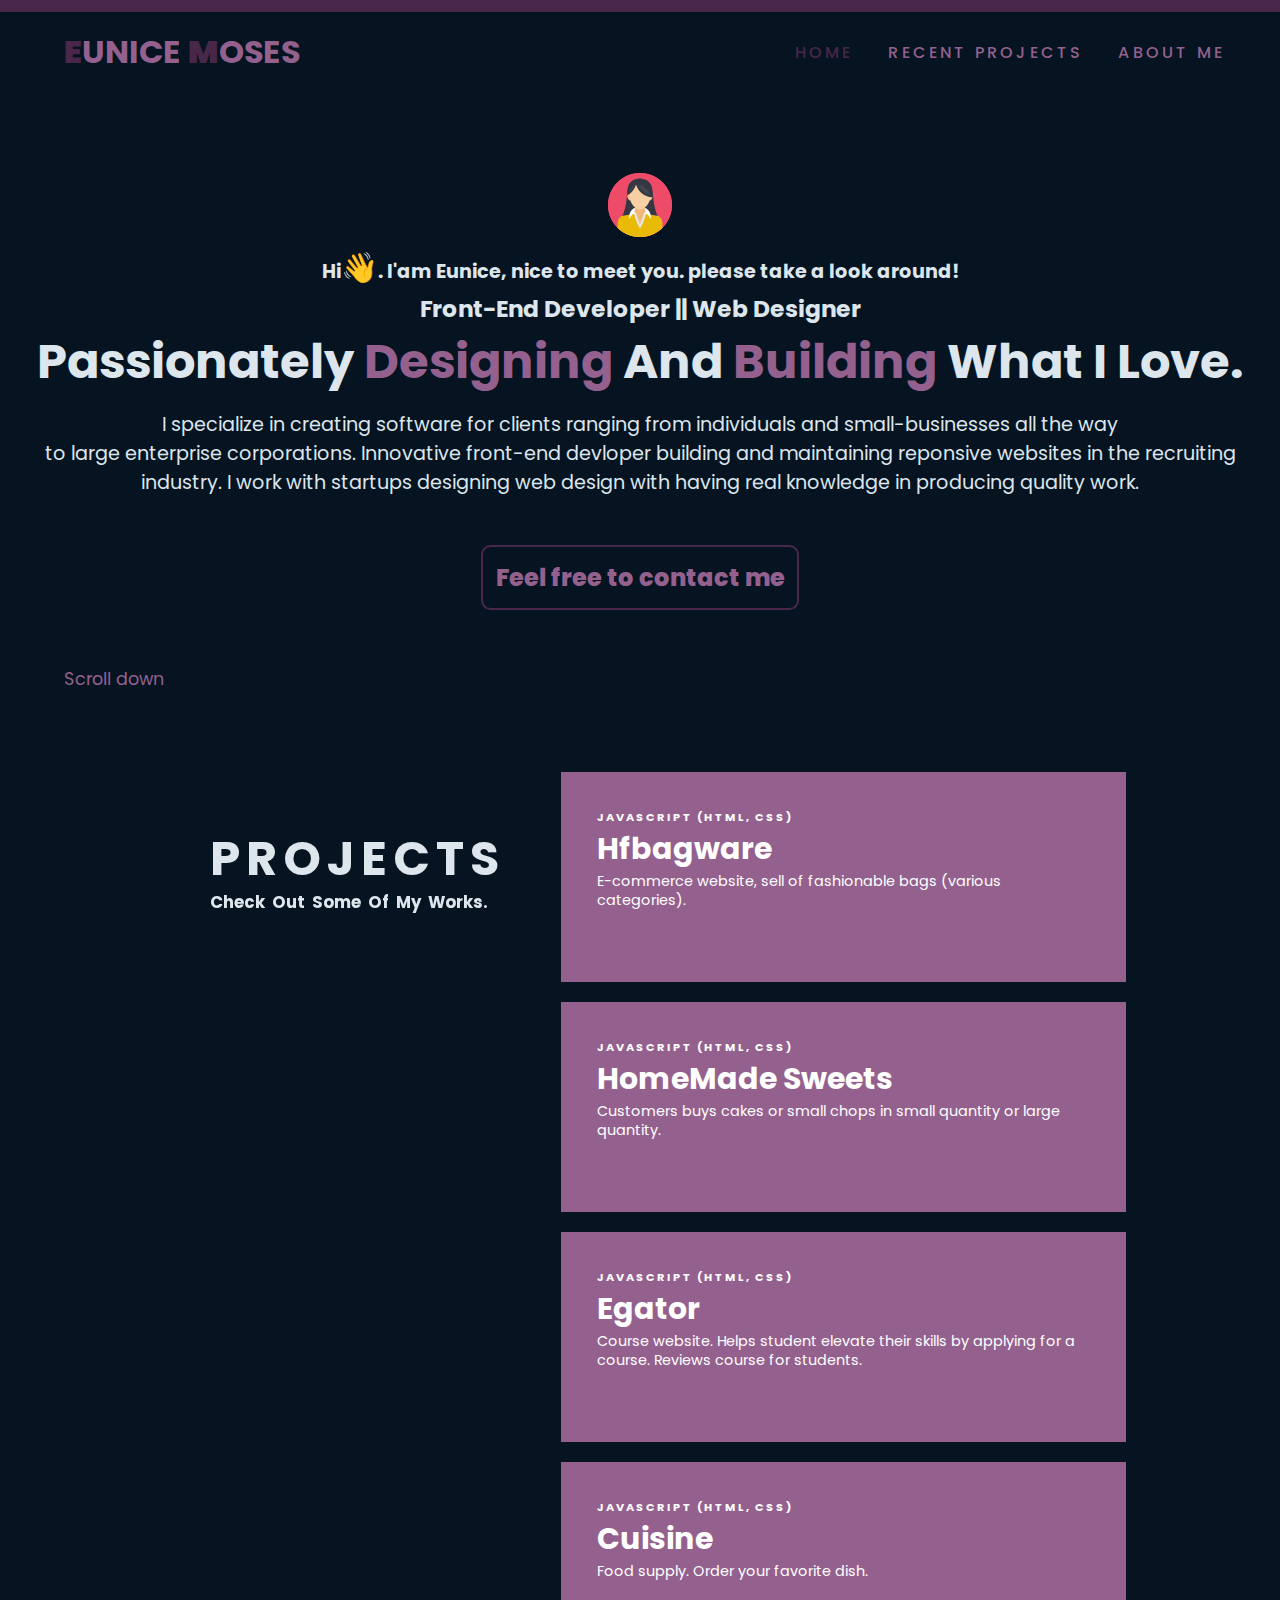
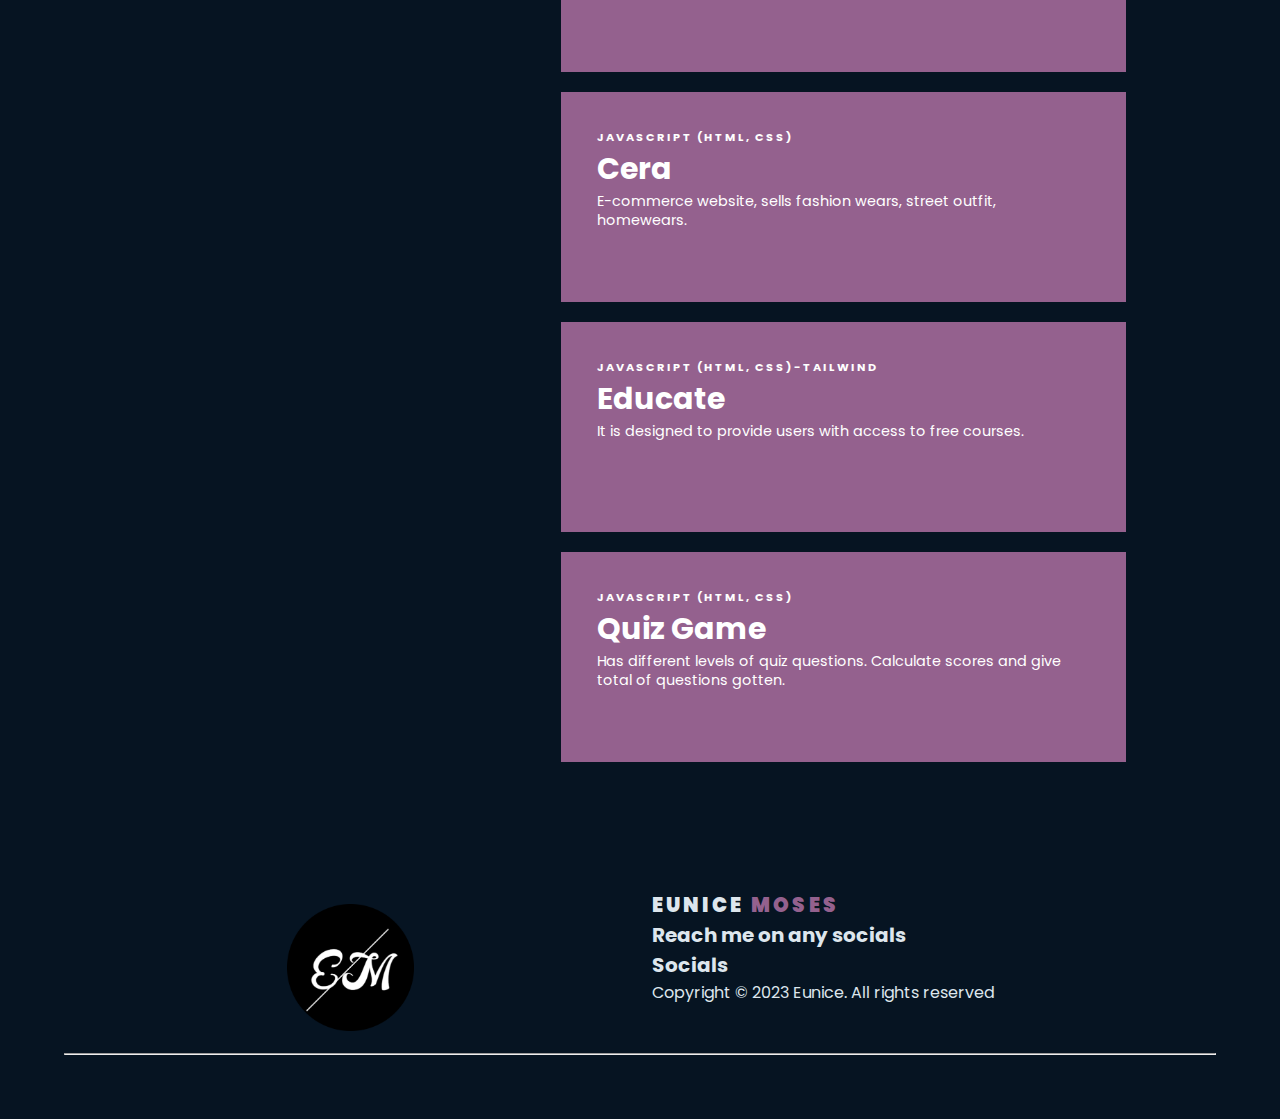
<file: index.html>
<!DOCTYPE html>
<html lang="en">
<head>
    <meta charset="UTF-8">
    <meta http-equiv="X-UA-Compatible" content="IE=edge">
    <meta name="viewport" content="width=device-width, initial-scale=1.0">
    <title>Eunice Moses</title>
    <link rel="website icon" type="png" href="image/woman.png" >
    <link rel="stylesheet" href="https://unicons.iconscout.com/release/v4.0.0/css/line.css">
    <link rel="stylesheet" href="style.css" >

    <!-- icon links -->
    <link rel="stylesheet" href="https://cdnjs.cloudflare.com/ajax/libs/font-awesome/6.4.2/css/all.min.css">
    <link rel="stylesheet" href="https://cdn.jsdelivr.net/npm/bootstrap-icons@1.10.2/font/bootstrap-icons.css">
      <!-- aos library css  -->
    <link rel="stylesheet" href="https://unpkg.com/aos@next/dist/aos.css" />
</head>

<body>
    <!-- <---head --> 

    <section id="head">
        <div class="head" ></div>
    </section>

    <!-- <--- ENd head --> 


    <!-- <---header --> 
    <header id="header">
        <div class="header container">
            <div class="nav-bar">
                <div class="brand">
                    <h1><span>E</span>unice <span>M</span>oses</h1>
                </div>
                <div class="nav-list">
                    <div class="hamburger"><div class="bar"></div></div>
                    <ul class="nav">
                        <li><a class="active" href="#home_page" data-after="Home" ><i class="uil uil-estate"></i>Home</a></li>
                        <li><a href="#project" data-after="Projects" ><i class="uil uil-scenery"></i>Recent projects</a></li>
                        <li><a href="#footer" data-after="About" ><i class="uil uil-user"></i>About me</a></li>
                    </ul>
                </div>
            </div>
        </div>
    </header>
    <!-- --------------- END HEADER ---------------- -->

    <!-- ------------------- Self discription HOME ----------------->
    <section class="main" id="home_page">
        <section class="home section" id="home">
            <div class="home_container container grid>
                <div class="home_content grid">
                    <img class="home-image" src="image/woman.png">

                    <div class="home_data">
                        <h2 class="home-title">Hi<a style='font-size: 30px;'>&#128075;</a>. I'am Eunice, nice to meet you. please take a look around!</h2>
                        <h3 class="home-subtitle">Front-End Developer || Web Designer</h3>
                        <h1>Passionately <span>Designing</span> And <span>Building </span>What I Love.</h1>
                        <p class="home-description">I specialize in creating software for clients ranging from individuals and small-businesses all the way<br >
                            to large enterprise corporations. Innovative front-end devloper building and maintaining reponsive websites in the recruiting <br> 
                            industry. I work with startups designing web design with having real knowledge in producing quality work.
                        </p>
                       
                        <a href="https://mail.google.com/mail/u/0/#inbox?compose=GTvVlcSKkwvVkDvBRtwJHGXtSPqXwTlmxfmpwvbFpJRKRFPbZhCTxWzvPKBbqDJsRsblqddblFdGc" class="button button-flex"> Feel free to contact me <i class="uil uil-message"></i></a>
                    </div>
                </div>   
            </div>
            <div class="home-scroll">
                <a href="#footer" class="scrolldown"><i class="uil uil-mouse-alt-2"></i> 
                    Scroll down <i class="uil uil-arrow-down"></i>
                </a>
            </div>
        </section>
    </section>
    <!--End Self description HOME-->



<!-- ---------------------- RECENT PROJECT SECTION -------------------- -->
<section id="project" class="projectFile_container">
    <div class="left">
        <h1>PROJECTS</h1>
        <h5>Check Out Some Of My Works.</h5>
    </div>
    <div class="right">
        <a href= "https://hf-bagware-2-0.vercel.app/" >
        <div>
        <h5>javascript (html, css)</h5>
        <h2>Hfbagware</h2>
        <p>E-commerce website, sell of fashionable bags (various categories).</p>
        <a href="https://github.com/MosesAdaeze/HfBagware-2.0" class="-icon" ><span class="uil uil-github"></span></a>
        </div>
        </a>

        <a href= "https://cake-shop-tau.vercel.app/" >
            <div>
            <h5>javascript (html, css)</h5>
            <h2>HomeMade Sweets</h2>
            <p>Customers buys cakes or small chops in small quantity or large quantity.</p>
            <a href="https://github.com/MosesAdaeze/Cake-Shop" class="-icon" ><span class="uil uil-github"></span></a>
            </div>
        </a>

        <a href= "https://school-webpage-seven.vercel.app/" >
        <div>
        <h5>javascript (html, css)</h5>
        <h2>Egator</h2>
        <p>Course website. Helps student elevate their skills by applying for a course. Reviews course for students.</p>
        <a href="https://github.com/MosesAdaeze/School-Website" class="-icon" ><span class="uil uil-github"></span></a>
        </div>
        </a>

        <a href= "about.html" >
            <div>
            <h5>javascript (html, css)</h5>
            <h2>Cuisine</h2>
            <p>Food supply. Order your favorite dish.</p>
            <a href="https://github.com/MosesAdaeze/Restaurants-Website" class="-icon" ><span class="uil uil-github"></span></a>
            </div>
        </a>

        <a href= "https://e-commerce-five-roan.vercel.app/" >
            <div>
            <h5>javascript (html, css)</h5>
            <h2>Cera</h2>
            <p>E-commerce website, sells fashion wears, street outfit, homewears.</p>
            <a href="https://github.com/MosesAdaeze/E-commerce" class="-icon" ><span class="uil uil-github"></span></a>
            </div>
        </a>

        <a href= "https://github.com/MosesAdaeze/educate" >
            <div>
            <h5>javascript (html, css)-Tailwind</h5>
            <h2>Educate</h2>
            <p>It is designed to provide users with access to free courses.</p>
            <a href="https://github.com/MosesAdaeze/educate" class="-icon" ><span class="uil uil-github"></span></a>
            </div>
        </a>

        <a href= "https://quiz-game-six-plum.vercel.app/" >
            <div>
            <h5>javascript (html, css)</h5>
            <h2>Quiz Game</h2>
            <p>Has different levels of quiz questions. Calculate scores and give total of questions gotten.</p>
            <a href="https://github.com/MosesAdaeze/Quiz-Game" class="-icon" ><span class="uil uil-github"></span></a>
            </div>
        </a>
    </div>
</section>


<!-- ---------------------- END RECENT PROJECT SECTION -------------------- -->


    <!-- ---------------------- FOOTER SECTION -------------------- -->
       <section class="footer" id="footer">
        <div class="footer-container">
            <div class="footer-content">
                <div class="image" >
                    <img src="image/Screenshot 2023-02-23 095312-modified.png" >
                </div>

                <div class="footer-details" >
                    <h1 class="footer-title">Eunice <span>Moses</span></h1>
                    <h3 class="footer-note">Reach me on any socials</h3>
                    <div class="footer-socials">
                        <h1>Socials</h1>
                        <a href="https://www.linkedin.com/in/adaeze-moses-579b2b259/" target="blank" class="-icon">
                            <i class="uil uil-linkedin-alt"></i>
                        </a>
                        <a href="https://github.com/MosesAdaeze" class="-icon" ><span class="uil uil-github"></span></a>
                        <a href="https://twitter.com/nice37737791"><span class="uil uil-twitter"></span></a>
                        <a href="https://wa.me/9077810174" target="blank" class="-icon">
                            <i class="uil uil-whatsapp"></i>
                        </a>
                        <!-- <i class="bi bi-brightness-high-fill" id="toggle-dark"></i> -->


                    </div>
                    <p>Copyright © 2023 Eunice. All rights reserved</p>

                </div>
            </div>
        </div>

        <hr>

       </section>
       <!-- ----------------------FOOTER SECTION -------------------- -->
      

    
    <script defer src="animate.js"></script>
    <script src="script.js"></script>
</body>
</html>
</file>
<file: style.css>
@import url('https://fonts.googleapis.com/css2?family=Abril+Fatface&family=Anton&family=Bebas+Neue&family=Black+Han+Sans&family=Bungee&family=Imperial+Script&family=Kanit:wght@300&family=Luxurious+Roman&family=Norican&family=Oswald&family=Poppins:wght@400;500;600&family=Prosto+One&family=Saira+Condensed:wght@300;400&display=swap');

* {
    margin: 0;
    padding: 0;
    box-sizing: border-box;
    font-family: 'Poppins', sans-serif;
    scroll-behavior: smooth;
    text-decoration: none;
    /* background-color: #041C32; */
    /* background-color: #071624; */
    /* background-color: #061422; */
}

body {
    font-size: clamp(1.125rem, 2vw, 1.25rem);
}

html ::-webkit-scrollbar{
    width: 0.5rem;
    background-color: black;
}

html ::-webkit-scrollbar-thumb {
    background-color: #94618E;
    border-radius: 5rem;
}

body {
    background-color: #061422;
    color: #DDE6ED;
    text-decoration: none;
}

button {
    color: #DDE6ED;
}

.hidden {
    opacity: 0;
    transition: all 0.5s;
}

.show {
    opacity: 1;
}

/* GLOBAL STYLING  */



/* ------------- HEAD --------- */
.head {
    width: 100%;
    height: 12px;
    background-color: #49274A;
}
/* ---------END HEAD------- */


/* --------------------------------- HEADER SECTION ----------------- */

.brand h1{
    font-size: 2rem;
    font-family: 'Poppins', sans-serif;
    text-transform: uppercase;
    color: #94618E;
}

.brand h1 span {
    color: #49274A;
    font-weight: 1000;
}

span {
    color: #94618E;
    font-weight: 2000;
}

#header {
    /* box-shadow: 0 5px 15px rgb(0, 0, 0, 0.2); */
    z-index: 999;
    transition: all 0.7s ease;
    position: sticky;
    top: 0;
    left: 0;
    background-color: #061422;
}


#header .nav-bar {
    display: flex;
    align-items: center;
    justify-content: space-between;
    width: 100%;
    height: 100%;
    max-width: 1700px;
    /* padding: 0 0.5rem 0 5rem; */
    padding: 1.5% 0.5rem 1.5% 5rem;
}

#header .nav-list ul {
    list-style: none;
    position: fixed;
    width: 100vw;
    height: 100vh;
    left: 100%;
    top: 0;
    font-family: 'Poppins', sans-serif;
    display: flex;
    flex-direction: column;
    justify-content: center;
    align-items: center;
    z-index: 1;
    overflow-x: hidden;
    transition: .5s ease left;
    background-color: #061422;
}

#header .nav-list ul.active {
    left: 0;
}


#header .nav-list ul a {
    font-size: 1rem;
    font-weight: 500;
    letter-spacing: .2rem;
    text-decoration: none;
    color: #94618E;
    text-transform: uppercase;
    padding: 15px;
    display: block;
}

#header .nav-list ul a article {
    font-size: 1.7rem;
}

#header .nav-list ul a::after {
    content: attr(data-after);
    position: absolute;
    top: 50%;
    left: 50%;
    transform: translate(-50%, -50%) scale(0);
    color: rgba(240,248, 255, 0.021) ;
    font-size: 10rem;
    letter-spacing: 50px;
    z-index: -1;
    transition: .3s ease letter-spacing;
}

#header .nav li a.active {
    color: #49274A;
}

/* #header .nav-list ul a.active {
    color: #49274A;
} */

#header .nav-list ul li:hover a::after {
    transform: translate(-50%, -50%) scale(1);
    letter-spacing: initial;
}

#header .nav-list ul li a:hover{
    font-size: 1.1rem;
    font-weight: 900;
}

#header .nav-list ul li a.active:hover {
    font-size: 1rem;
}

#header .nav-list ul a.active::after {
    font-size: 1rem;
}

.bi {
    color: #94618E;
    font-size: 25px;
    cursor: pointer;
}

#header .hamburger {
    height: 60px;
    width: 60px;
    display: inline-block;
    border: 3px solid #49274A;
    border-radius: 50%;
    position: relative;
    display: flex;
    align-items: center;
    justify-content: center;
    z-index: 100;
    cursor: pointer;
    transform: scale(.8);
    margin-right: 20px;
    /* background-color: #061422; */
}

#header .hamburger:after {
    position: absolute;
    content: '';
    height: 100%;
    width: 100%;
    border-radius: 50%;
    border: 3px solid #49274A;
    animation: hamburger_puls 1s ease infinite;
}

#header .hamburger .bar {
    height: 2px;
    width: 30px;
    position: relative;
    background-color: #49274A;
    z-index: -1;
}

#header .hamburger .bar::after,
#header .hamburger .bar::before{
    content: '';
    position: absolute;
    height: 100%;
    width: 100%;
    left: 0;
    background-color: #94618E;
    transition: .3s ease;
    transition-property: top, bottom;
}

#header .hamburger .bar::after {
    top: 8px;
}

#header .hamburger .bar::before {
    bottom: 8px;
}

#header .hamburger.active .bar::before {
    bottom: 0;
}

#header .hamburger.active .bar::after {
    top: 0;
}

/* -------------- keyframes / MEDIA QUERY ------------- */
@keyframes hamburger_puls{
    0%{
        opacity: 1;
        transform: scale(1);  
    }

    100%{
        opacity: 0;
        transform: scale(1.5);  
    }
}

@media only screen and (min-width: 1000px) {
    #header .hamburger {
        display: none;
    }

    #header .nav-list ul {
        position: initial;
        display: block;
        height: auto;
        width: fit-content;
        background-color: transparent;
    }

    #header .nav-list ul li {
        display: inline-block;
    }

    #header .nav-list ul a:after {
        display: none;
    }

    #header .nav-bar {
        /* padding: 1.5% 2.5rem 1.5% 4rem; */
        padding: 1% 2.5rem 1% 4rem;
    }

}

@media (max-width: 730px) {
    #header .nav-bar {
        padding: 1% 0 0 2rem;
    }
}

/* HEADER keyframes/ MEDIA QUERY  */
/* ----------------- END HEADER CONTAINER SECTION -------------- */

/* ---------------- HOME CONTAINER ---------------- */
.home_container {
    margin: 5rem 2rem 0 2rem;
    text-align: center;
}

.home_data h2 {
    font-size: 1.2rem;
}

.home_data h1 {
    font-size: 3rem;
    margin-bottom: 0.8rem;
}

.home-description {
    font-size: 1.2rem;
    margin-bottom: 3rem;
}

.button{
    color: #94618E;
    padding: 0.8rem;
    display: inline-block;
    text-decoration: none;
    border: 2px solid #49274A;
    font-size: 1.5rem;
    border-radius: .6rem;
    font-weight: 800;
    cursor: pointer;
}

.button button {
    background: transparent;
    border: none;
}

.button:hover {
    background-color: #49274A;
    color: white;
}

.home-scroll,
.home-scroll a {
    color: #94618E;
    margin: 3.5rem 0 5rem 2rem;
    font-size: 1.1rem;
}

.scrolldown {
    text-decoration: none;
    font-size: 1.25rem;
}

.scrolldown:hover {
    color: #94618E;
    font-weight: 900;
}

/* ----- MEDIA QUERY (RWD) HOME SECTION ---------------  */
@media (max-width: 650px) {
    .home_container {
        flex-direction: column-reverse;
    }

    .home_data {
        text-align: center;
    }

    .home_data h1 {
        font-size: 2.6rem;
    }

    .home_data h2 {
        font-size: 1.1rem;
    }

   .home-description {
    font-size: 1.1rem;
   }

    .home-title {
        padding-bottom: 1rem;
    }
}
/* ------------- END HOME SECTION -----------------------  */


/* ------------------ PROJECT SECTION ------------------- */
.projectFile_container {
    max-width: 1600px;
    margin-left: 8%;
    margin-right: 5%;
    display: flex;
    justify-content: space-around;
}

.pro-container::before, .pro-container::after {
    content: '';
    display: table;
    clear: both;
}

.right {
    width: 700px;
    transition: all ease;
}

.right div {
    background-color: #94618E;
    height: 190px;
    padding: 2.3rem;
    transition: transform .2s;
}

.right a {
    color: white;
}

.right h5 {
    text-transform: uppercase;
    font-size: 0.7rem;
    letter-spacing: 2px;
}

.right h3 {
    font-size: 1rem;
}

.right p {
    font-size: 0.9rem;
    line-height: 1.3;
}

.right a span {
    line-height: 3;
    color: white;
}

.right div + a + div {
    margin-top: 20px;
}
.left {
    height: 20%;
    padding: 3.5rem;
    position: sticky;
    top: 50px;
}
.left h1 {
    font-size: 4rem;
    letter-spacing: 6px;
    line-height: 1.3;
    text-shadow:#0000;
    font-weight: bold;
}

.left h5 {
    word-spacing: 3px;
}


/* --------------- MEDIA QUERY -HOME PROJECT SECTION -----------------  */
@media (max-width: 1540px) {
    .projectFile_container {
        margin-left: 3%;
    }

    .right {
        width: 810px;
    }

    .right div {
        height: 210px;
    }

    .left h1 {
        font-size: 3rem;
    }
}
@media (max-width: 1050px) {
    .projectFile_container {
        display: grid;
        grid-template-columns: 1fr;
        gap: 4rem;
        margin: 0 12% 0 12%;
    }
    .left {
        position: relative;
        text-align: center;
    }
    .right {
        width: 100%;
    }
}

@media (min-width: 1020px) {
    .right div:hover {
        transform: scale(1.1);
    }
    .projectFile_container {
        margin: 0 12% 0 12%;
    }
}
/* ----------------- END RECENT PROJECT SECTION -------------------  */


/* ----------------- ABOUT SECTION --------------  */
#about_container {
    padding-top: 8rem;
}

.about_content {
    padding: 0 3rem 0 12rem;
    display: flex;
    justify-content: center;
    align-items: center;
    gap: 4rem;
}


.about_note h2{
    font-size: 2rem;
    font-weight: 300;
    text-transform: uppercase;
    letter-spacing: .2rem;
}

.about_note span {
    /* color: #bdd9ee; */
    color: #9ec6e2 ;
    font-style: oblique;
    font-weight: 600;
}

.about_note p {
    margin-top: 1rem;
    margin-bottom: 1rem;
    font-size: 1.2rem;
}

.about_imag {
    width: 450px;
    height: 450px;
    position: relative;
}

.about_imag img {
    border-radius: 2%;
    width: 450px;
    height: 450px;
}

.about_content .about_imag {
    position: relative;
}

.about_content .about_imag::after {
    content: '';
    position: absolute;
    left: -33px;
    top: 40px;
    height: 97%;
    width: 90%;
    border: 4px solid #94618E;
    z-index: -1;
}

.top-img {
    position: absolute;
    left: 0;
    top: 0;
    opacity: 0;
    transition: all 0.7s ease;
}

.top-img:hover {
    opacity: 1;
}

#image:hover {
    background-image: url(image/mypics2.JPG);
}

/* ----- MEDIA QUERY (RWD) ABOUT SECTION ---------------  */
@media (max-width: 1274px) {
    #about_container {
        padding-top: 5rem;
    }

    .about_content {
        padding: 0 2rem 0 2rem;
    }

    .about_content {
        flex-direction: column;
        justify-content: center;
        align-items: center;
        gap: 5.2rem;
    }

    .about_imag {
        width: 350px;
        height: 350px;
    }
    .about_imag img {
        width: 350px;
        height: 350px;
    }
    .about_note {
        text-align: center;
    }
    .about_note h2 {
        font-size: 1.7rem;
    }
}

@media (max-width: 415px) {
    .about_content .about_imag::after {
        left: -28px;
        height: 94%;
    }
}
/* ---------------- END ABOUT SECTION ---------------  */


/* -------------- ICON NOTE SECTION ------------  */
.iconNote {
    padding-top: 2.5rem;
    display: flex;
    justify-content: center;
    gap: 6rem;
    padding-bottom: 6rem;
}

.iconNote li {
    text-transform: capitalize;
    font-size: 1.2rem;
    font: 500;
    display: flex;
    align-items: center;
    flex-direction: column;
    gap: 1rem;
    letter-spacing: .1rem;
}

/* -------------- END ICON NOTE SECTION ------------  */

/* -------------------- CONTACT ME SECTION ---------------- */
.content {
    animation: fade linear both;
    animation-timeline: view();
    animation-range: entry 20% cover 50%;
}

@keyframes fade {
    from {
        opacity: 0;
    }
    to {
        opacity: 1;
    }
}

.contact_container {
    border-radius: 10px;
}

#section {
    height: 50%;
    width: 50%;
    background-color: #49274A;
    margin: auto;
}

.contact_content {
    border-radius: 20px;
    padding: 2rem;
    display: flex;
    align-items: center;
    gap: 3rem;
    background-color: #49274A;
    font-size: 1rem;
    font-weight: 500;
    text-transform: uppercase;
    letter-spacing: .2rem;
    box-shadow: 0px 0px 18px 0 #0000002c;
}

.textbox {
    display: flex;
    flex-direction: column;
    gap: 1rem;
    float: left;
    width: 80%;
    height: auto;
}

.textbox label {
    color: #DDE6ED;
}

.textbox input {
    border-radius: 10px;
    font-size: 1rem;
    padding: 0.5rem;
}

.textbox textarea {
    border-radius: 10px;
    height: 20vh;
    padding: 0.5rem;
    font-size: 1rem;
}

.social_icons li{
    font-size: 1.5rem;
    list-style: none;
    transition: 1s ease;
}

.social_icons li:hover {
    font-size: 1.7rem;
}

.btn {
    color: #94618E;
    font-weight: 500;
    border-radius: 10px;
    width: 23%;
    padding: 0.5rem;   
    cursor: pointer; 
}

/* ---------------- CONTACT SECTION ---------------  */

@media (max-width: 1646px) {
    #section {
        width: 70%;
    }
} 

@media (max-width: 670px) {
    #section {
        width: 80%;
    }

    .contact_content {
        gap: 2rem;
    }

    .textbox {
        width: 100%;
    }

    .textbox textarea {
        height: 25vh;
    }

    .btn {
        width: 33%;
        padding: 0.3rem;
    }
}

@media (max-width: 415px) {
    #section {
        width: 86%;
    }
    
    .textbox {
        width: 85%;
    }
}
 /* ------------------------ END CONTACT SECTION ---------------  */


/* ----------------- FOOTER SECTION -----------------------*/
.footer {
    margin-top: 4rem;
    padding: 5% 5%;
}

.footer-content {
    display: flex;
    align-items: center;
    justify-content: center;
}

.footer-content img {
    width: 35%;
}

.footer-title span {
    color: #94618E;
}

.footer-title {
    font-size: 1em;
    font-weight: 1000;
    text-transform: uppercase;
    letter-spacing: .2rem;
}
.footer-note {
    font-size: 1em;
}

.footer-socials h1 {
    font-size: 1em;
}
.footer-socials .-icon,
.footer-socials a {
    padding-top: 3%;
    font-size: 2rem;
    text-decoration: none;
    color:#94618E;
}

.footer-content p {
    font-size: 0.8em;
    padding-bottom: 3rem;
}

/* ---------------- FOOTER MEDIA QUERY -------------------  */
@media (max-width: 986px) {
    .image img {
        width: 42%;
    }
}

@media (max-width: 630px) {
    .footer-content {
        flex-direction: column;
        margin-bottom: 2px;
    }

    .image img {
        width: 35%;
    }
}

/* ----------------- END FOOTER SECTION --------------*/
</file>
